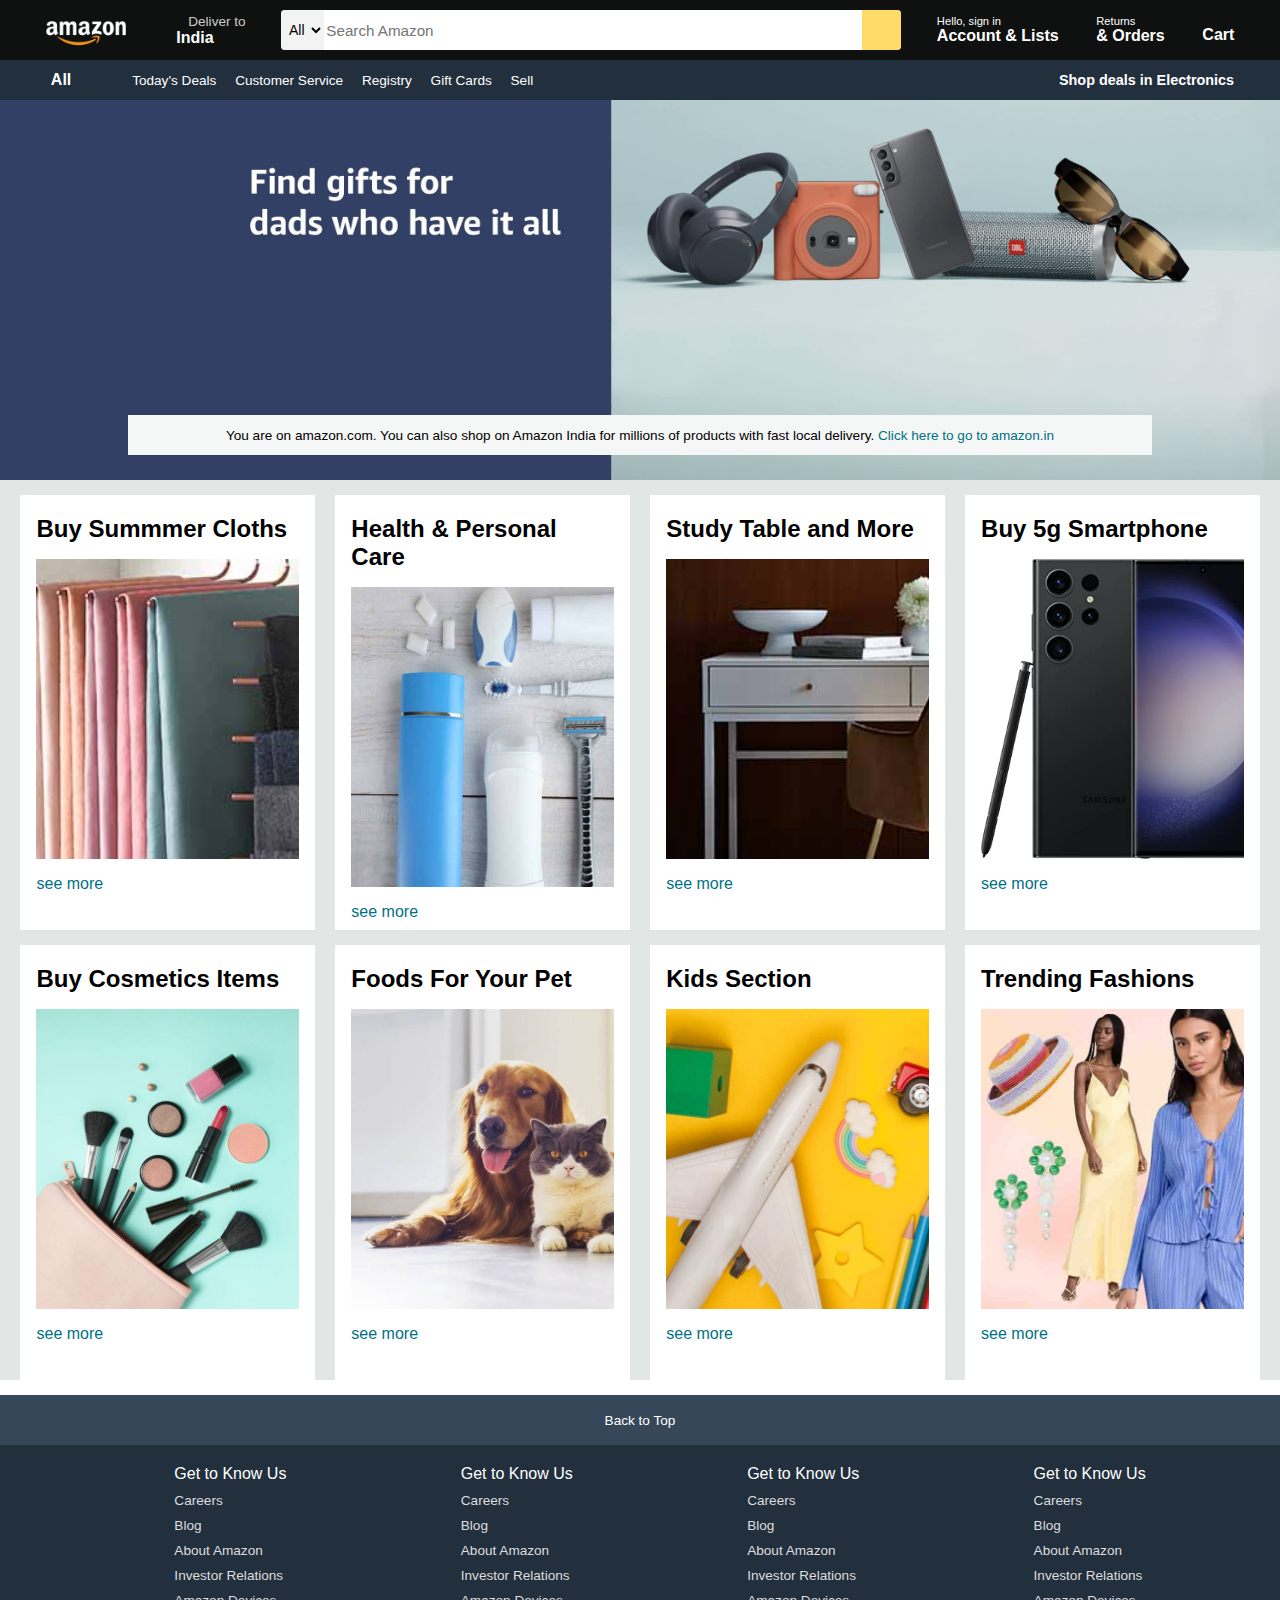
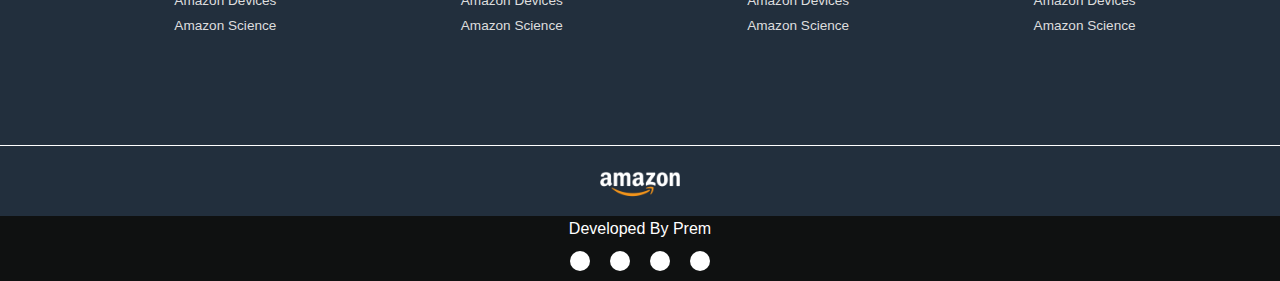
<file: index.html>
<!DOCTYPE html>
<html lang="en">
<head>
    <meta charset="UTF-8">
    <meta name="viewport" content="width=device-width, initial-scale=1.0">
    <title>Amazon</title>
    <link rel="shortcut icon" href="https://upload.wikimedia.org/wikipedia/commons/thumb/4/4a/Amazon_icon.svg/2500px-Amazon_icon.svg.png" type="image/x-icon">
    <link rel="stylesheet" href="https://cdnjs.cloudflare.com/ajax/libs/font-awesome/6.5.2/css/all.min.css" integrity="sha512-SnH5WK+bZxgPHs44uWIX+LLJAJ9/2PkPKZ5QiAj6Ta86w+fsb2TkcmfRyVX3pBnMFcV7oQPJkl9QevSCWr3W6A==" crossorigin="anonymous" referrerpolicy="no-referrer" />
    <link rel="stylesheet" href="style.css">
    
</head>
<body>
    <header>
        <div class="navbar">
            <div class="navlogo border">
                <div class="logo"></div>
            </div>

            <div class="address border">
                <p class="add-first">Deliver to</p>
                <div class="add-icon">
                    <i class="fa-solid fa-location-dot"></i>
                    <p class="add-second">India</p>
                </div>
            </div>

            <div class="nav-search">
                <select class="search-select">
                    <option>All</option>
                </select>
                <input placeholder="Search Amazon" class="search-input">
                <div class="search-icon">
                    <i class="fa-solid fa-magnifying-glass"></i>
                </div>
            </div>

            <div class="nav-signin border">
                <p class="signin-first"><span>Hello, sign in</span></p>
                <p class="signin-second">Account & Lists</p>
            </div>

            <div class="nav-return border">
                <p class="signin-first"><span>Returns</span></p>
                <p class="signin-second">& Orders</p>
            </div>

            <div class="nav-cart border">
                <i class="fa-solid fa-cart-shopping"></i>
                <p class="cart-text">Cart</p>
            </div>
        </div>

        <div class="panel">
            <div class="panel-all">
                <i class="fa-solid fa-bars"></i>
                <p class="all-text">All</p>
            </div>
            <div class="panel-option">
                <p>Today's Deals</p>
                <p>Customer Service</p>
                <p>Registry</p>
                <p>Gift Cards</p>
                <p>Sell</p>
            </div>
            <div class="panel-deals">
                Shop deals in Electronics
            </div>
        </div>
    </header>
    <div class="hero-section">
        <div class="hero-msg">
            <p>You are on amazon.com. You can also shop on Amazon India for millions of products with fast local delivery. <a>Click here to go to amazon.in</a></p>
        </div>

    </div>
    <div class="shop-section">
        <div class="box1 box">
            <div class="box-content">
                <h2>Buy Summmer Cloths</h2>
                <div class="box-image" style="background-image: url('box1_image.jpg');"></div>
            <!-- Note : inline style tag likhte time double cot bhar lgana hai aur single cot ko andr and vice versa -->
                <p>see more</p>
            </div>
        </div>
        <div class="box2 box">
            <div class="box-content">
                <h2>Health & Personal Care</h2>
                <div class="box-image" style="background-image: url('box2_image.jpg');"></div>
            <!-- Note : inline style tag likhte time double cot bhar lgana hai aur single cot ko andr and vice versa -->
                <p>see more</p>
            </div>
        </div>
        <div class="box3 box">
            <div class="box-content">
                <h2>Study Table and More</h2>
                <div class="box-image" style="background-image: url('box3_image.jpg');"></div>
            <!-- Note : inline style tag likhte time double cot bhar lgana hai aur single cot ko andr and vice versa -->
                <p>see more</p>
            </div>
        </div>
        <div class="box4 box">
            <div class="box-content">
                <h2>Buy 5g Smartphone</h2>
                <div class="box-image" style="background-image: url('box4_image.jpg');"></div>
            <!-- Note : inline style tag likhte time double cot bhar lgana hai aur single cot ko andr and vice versa -->
                <p>see more</p>
            </div>
        </div>
        <div class="box5 box">
            <div class="box-content">
                <h2>Buy Cosmetics Items</h2>
                <div class="box-image" style="background-image: url('box5_image.jpg');"></div>
            <!-- Note : inline style tag likhte time double cot bhar lgana hai aur single cot ko andr and vice versa -->
                <p>see more</p>
            </div>
        </div>
        <div class="box6 box">
            <div class="box-content">
                <h2>Foods For Your Pet</h2>
                <div class="box-image" style="background-image: url('box6_image.jpg');"></div>
            <!-- Note : inline style tag likhte time double cot bhar lgana hai aur single cot ko andr and vice versa -->
                <p>see more</p>
            </div>
        </div>
        <div class="box7 box">
            <div class="box-content">
                <h2>Kids Section</h2>
                <div class="box-image" style="background-image: url('box7_image.jpg');"></div>
            <!-- Note : inline style tag likhte time double cot bhar lgana hai aur single cot ko andr and vice versa -->
                <p>see more</p>
            </div>
        </div>
        <div class="box8 box">
            <div class="box-content">
                <h2>Trending Fashions</h2>
                <div class="box-image" style="background-image: url('box8_image.jpg');"></div>
            <!-- Note : inline style tag likhte time double cot bhar lgana hai aur single cot ko andr and vice versa -->
                <p>see more</p>
            </div>
        </div>
    </div>
    <footer>
        <div class="foot-panel1">
            Back to Top
        </div>
        <div class="foot-panel2">
            <ul>
                <p>Get to Know Us</p>
                <a>Careers</a>
                <a>Blog</a>
                <a>About Amazon</a>
                <a>Investor Relations</a>
                <a>Amazon Devices</a>
                <a>Amazon Science</a>
            </ul>
            <ul>
                <p>Get to Know Us</p>
                <a>Careers</a>
                <a>Blog</a>
                <a>About Amazon</a>
                <a>Investor Relations</a>
                <a>Amazon Devices</a>
                <a>Amazon Science</a>
            </ul>
            <ul>
                <p>Get to Know Us</p>
                <a>Careers</a>
                <a>Blog</a>
                <a>About Amazon</a>
                <a>Investor Relations</a>
                <a>Amazon Devices</a>
                <a>Amazon Science</a>
            </ul>
            <ul>
                <p>Get to Know Us</p>
                <a>Careers</a>
                <a>Blog</a>
                <a>About Amazon</a>
                <a>Investor Relations</a>
                <a>Amazon Devices</a>
                <a>Amazon Science</a>
            </ul>
        </div>
        <div class="foot-panel3">
            <div class="logo"></div>
        </div>
        <div class="foot-panel4">
            <div class="about-Developer">
                <a>Developed By Prem</a>
            </div>
            </div>
        <div class="socialicons">
            <a href="https://t.me/premkrrajbhar" target="_blank"><i class="fa-brands fa-telegram"></i></a>
            <a href="https://www.instagram.com/premkrrajbhar/" target="_blank"><i class="fa-brands fa-instagram"></i></a>
            <a href="https://www.linkedin.com/in/premkrrajbhar/" target="_blank"><i class="fa-brands fa-linkedin"></i></a>
            <a href="https://github.com/premkrrajbhar" target="_blank"><i class="fa-brands fa-github"></i></a>
        </div>
    </footer>
</body>
</html>
</file>
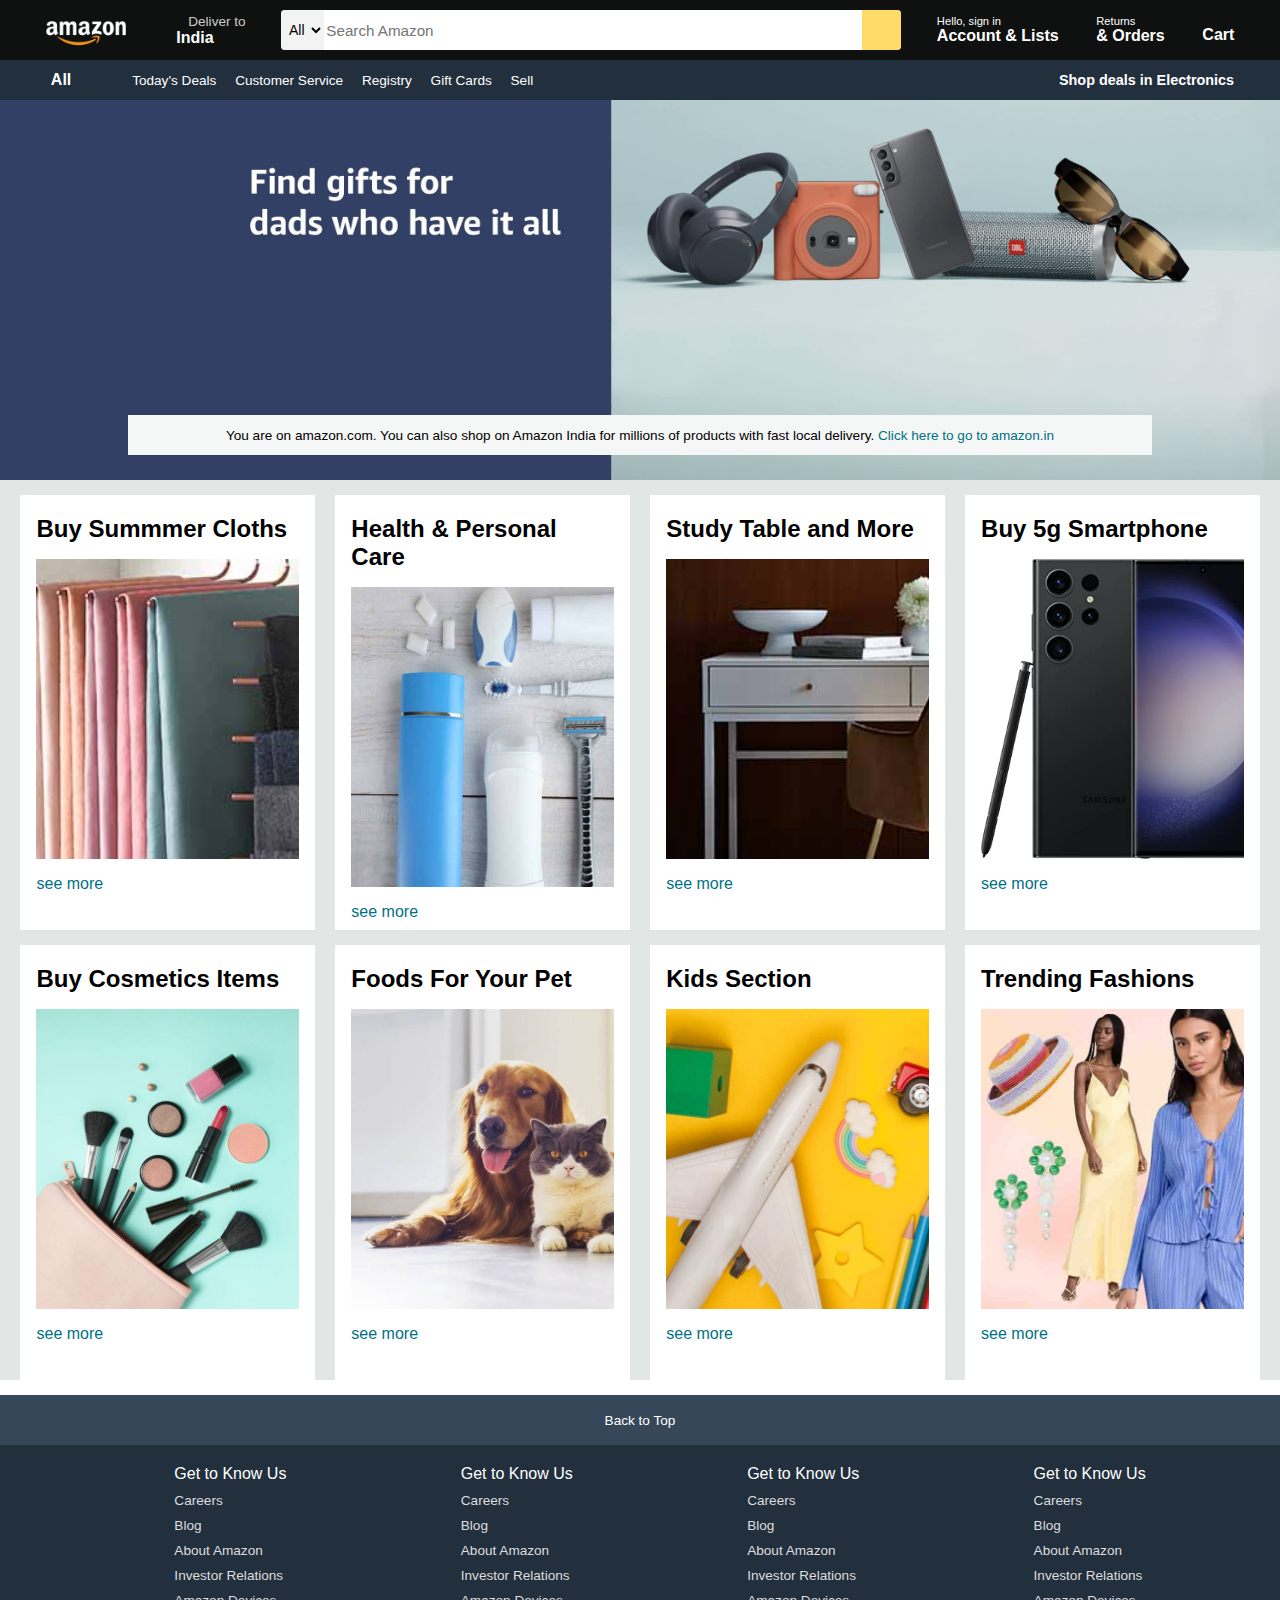
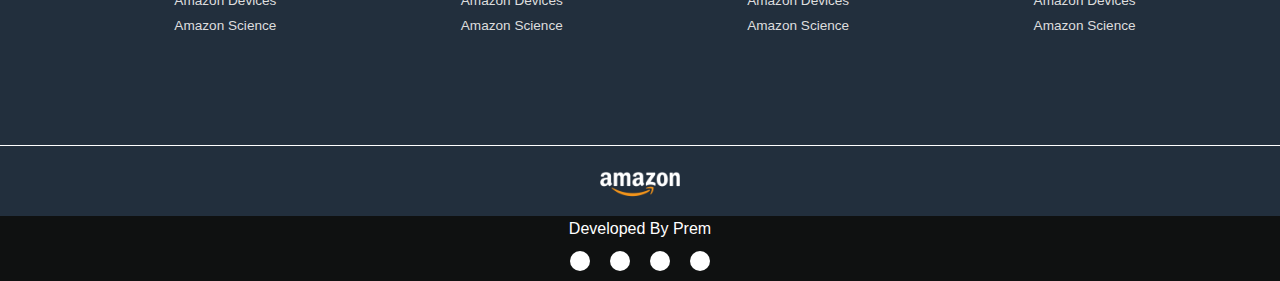
<file: index.html.html>
<!DOCTYPE html>
<html lang="en">
<head>
    <meta charset="UTF-8">
    <meta name="viewport" content="width=device-width, initial-scale=1.0">
    <title>Amazon</title>
    <link rel="shortcut icon" href="https://upload.wikimedia.org/wikipedia/commons/thumb/4/4a/Amazon_icon.svg/2500px-Amazon_icon.svg.png" type="image/x-icon">
    <link rel="stylesheet" href="https://cdnjs.cloudflare.com/ajax/libs/font-awesome/6.5.2/css/all.min.css" integrity="sha512-SnH5WK+bZxgPHs44uWIX+LLJAJ9/2PkPKZ5QiAj6Ta86w+fsb2TkcmfRyVX3pBnMFcV7oQPJkl9QevSCWr3W6A==" crossorigin="anonymous" referrerpolicy="no-referrer" />
    <link rel="stylesheet" href="style.css">
    
</head>
<body>
    <header>
        <div class="navbar">
            <div class="navlogo border">
                <div class="logo"></div>
            </div>

            <div class="address border">
                <p class="add-first">Deliver to</p>
                <div class="add-icon">
                    <i class="fa-solid fa-location-dot"></i>
                    <p class="add-second">India</p>
                </div>
            </div>

            <div class="nav-search">
                <select class="search-select">
                    <option>All</option>
                </select>
                <input placeholder="Search Amazon" class="search-input">
                <div class="search-icon">
                    <i class="fa-solid fa-magnifying-glass"></i>
                </div>
            </div>

            <div class="nav-signin border">
                <p class="signin-first"><span>Hello, sign in</span></p>
                <p class="signin-second">Account & Lists</p>
            </div>

            <div class="nav-return border">
                <p class="signin-first"><span>Returns</span></p>
                <p class="signin-second">& Orders</p>
            </div>

            <div class="nav-cart border">
                <i class="fa-solid fa-cart-shopping"></i>
                <p class="cart-text">Cart</p>
            </div>
        </div>

        <div class="panel">
            <div class="panel-all">
                <i class="fa-solid fa-bars"></i>
                <p class="all-text">All</p>
            </div>
            <div class="panel-option">
                <p>Today's Deals</p>
                <p>Customer Service</p>
                <p>Registry</p>
                <p>Gift Cards</p>
                <p>Sell</p>
            </div>
            <div class="panel-deals">
                Shop deals in Electronics
            </div>
        </div>
    </header>
    <div class="hero-section">
        <div class="hero-msg">
            <p>You are on amazon.com. You can also shop on Amazon India for millions of products with fast local delivery. <a>Click here to go to amazon.in</a></p>
        </div>

    </div>
    <div class="shop-section">
        <div class="box1 box">
            <div class="box-content">
                <h2>Buy Summmer Cloths</h2>
                <div class="box-image" style="background-image: url('box1_image.jpg');"></div>
            <!-- Note : inline style tag likhte time double cot bhar lgana hai aur single cot ko andr and vice versa -->
                <p>see more</p>
            </div>
        </div>
        <div class="box2 box">
            <div class="box-content">
                <h2>Health & Personal Care</h2>
                <div class="box-image" style="background-image: url('box2_image.jpg');"></div>
            <!-- Note : inline style tag likhte time double cot bhar lgana hai aur single cot ko andr and vice versa -->
                <p>see more</p>
            </div>
        </div>
        <div class="box3 box">
            <div class="box-content">
                <h2>Study Table and More</h2>
                <div class="box-image" style="background-image: url('box3_image.jpg');"></div>
            <!-- Note : inline style tag likhte time double cot bhar lgana hai aur single cot ko andr and vice versa -->
                <p>see more</p>
            </div>
        </div>
        <div class="box4 box">
            <div class="box-content">
                <h2>Buy 5g Smartphone</h2>
                <div class="box-image" style="background-image: url('box4_image.jpg');"></div>
            <!-- Note : inline style tag likhte time double cot bhar lgana hai aur single cot ko andr and vice versa -->
                <p>see more</p>
            </div>
        </div>
        <div class="box5 box">
            <div class="box-content">
                <h2>Buy Cosmetics Items</h2>
                <div class="box-image" style="background-image: url('box5_image.jpg');"></div>
            <!-- Note : inline style tag likhte time double cot bhar lgana hai aur single cot ko andr and vice versa -->
                <p>see more</p>
            </div>
        </div>
        <div class="box6 box">
            <div class="box-content">
                <h2>Foods For Your Pet</h2>
                <div class="box-image" style="background-image: url('box6_image.jpg');"></div>
            <!-- Note : inline style tag likhte time double cot bhar lgana hai aur single cot ko andr and vice versa -->
                <p>see more</p>
            </div>
        </div>
        <div class="box7 box">
            <div class="box-content">
                <h2>Kids Section</h2>
                <div class="box-image" style="background-image: url('box7_image.jpg');"></div>
            <!-- Note : inline style tag likhte time double cot bhar lgana hai aur single cot ko andr and vice versa -->
                <p>see more</p>
            </div>
        </div>
        <div class="box8 box">
            <div class="box-content">
                <h2>Trending Fashions</h2>
                <div class="box-image" style="background-image: url('box8_image.jpg');"></div>
            <!-- Note : inline style tag likhte time double cot bhar lgana hai aur single cot ko andr and vice versa -->
                <p>see more</p>
            </div>
        </div>
    </div>
    <footer>
        <div class="foot-panel1">
            Back to Top
        </div>
        <div class="foot-panel2">
            <ul>
                <p>Get to Know Us</p>
                <a>Careers</a>
                <a>Blog</a>
                <a>About Amazon</a>
                <a>Investor Relations</a>
                <a>Amazon Devices</a>
                <a>Amazon Science</a>
            </ul>
            <ul>
                <p>Get to Know Us</p>
                <a>Careers</a>
                <a>Blog</a>
                <a>About Amazon</a>
                <a>Investor Relations</a>
                <a>Amazon Devices</a>
                <a>Amazon Science</a>
            </ul>
            <ul>
                <p>Get to Know Us</p>
                <a>Careers</a>
                <a>Blog</a>
                <a>About Amazon</a>
                <a>Investor Relations</a>
                <a>Amazon Devices</a>
                <a>Amazon Science</a>
            </ul>
            <ul>
                <p>Get to Know Us</p>
                <a>Careers</a>
                <a>Blog</a>
                <a>About Amazon</a>
                <a>Investor Relations</a>
                <a>Amazon Devices</a>
                <a>Amazon Science</a>
            </ul>
        </div>
        <div class="foot-panel3">
            <div class="logo"></div>
        </div>
        <div class="foot-panel4">
            <div class="about-Developer">
                <a>Developed By Prem</a>
            </div>
            </div>
        <div class="socialicons">
            <a href="https://t.me/premkrrajbhar" target="_blank"><i class="fa-brands fa-telegram"></i></a>
            <a href="https://www.instagram.com/premkrrajbhar/" target="_blank"><i class="fa-brands fa-instagram"></i></a>
            <a href="https://www.linkedin.com/in/premkrrajbhar/" target="_blank"><i class="fa-brands fa-linkedin"></i></a>
            <a href="https://github.com/premkrrajbhar" target="_blank"><i class="fa-brands fa-github"></i></a>
        </div>
    </footer>
</body>
</html>
</file>
<file: style.css>
* {
    margin: 0;
    border: border-box;
    font-family: Arial;
}


/* box 1 */
.navbar {
    background-color: #0F1111;
    height: 60px;
    color: white;
    display: flex;
    align-items: center;
    justify-content: space-evenly;
    
}

.navlogo {
    width: 100px;
    height: 50px;
}
.logo {
    background-image: url(amazon_logo.png);
    height: 50px;
    width: 100%;
    background-size: cover;
}

.border {
    border: 2px solid transparent;
}

.border:hover {
    border: 2px solid white;
}

/* box2 */
.add-first {
    color: #CCCCCC;
    font-size: 0.85rem;
    margin-left: 15px;
    
}

.add-second {
    font-size: 1rem;
    margin-left: 3px;
    font-weight: 700;
}

.add-icon {
    display: flex;
    align-items: center;
}

/* box3 */
.nav-search {
    display: flex;
    background-color: pink;
    width: 620px;
    height: 40px;
    border-radius: 4px;
    justify-content: space-evenly;
    
}

.nav-search:hover {
    border: 2px solid orange;
}

.search-select {
    background-color: #F3F3F3;
    font-size: 14px;
    width: 50px;
    font-size: 14px;
    text-align: center;
    border-top-left-radius: 4px;
    border-bottom-left-radius: 4px;
    border: none;
    
}

.search-input {
    width: 100%;
    font-size: 0.95rem;
    border: none;
}

.search-icon {
    width: 45px;
    display: flex;
    justify-content: center; /* icon to horizontally center */
    align-items: center;     /* icon to vertically  center */
    font-size: 1.2rem;
    background-color: #fedb68;
    color: #0F1111;
    border-bottom-right-radius: 4px;
    border-top-right-radius: 4px;
}

/* box4 */
.signin-first {
    font-size: 0.7rem;
    color: #FFFFFF;
    
}

.signin-second {
    font-size: 1rem;
    font-weight: 700;
}
/* box 5 */
/* selctor combination i.e agr muze aise style ko apply krna hai jo ki uss icon pr apply ho jo mera nav cart class k andr aaye to uske liye hum .... 116 number wala hai */

.nav-cart i {
    font-size: 30px;
}

.cart-text {
    font-size: 1rem;
    font-weight: 700;
    margin-top: 10px;
    margin-right: 10px;
    
}

.nav-cart {
    display: flex;
    
}

/* panel */
.panel {
    background-color: #222f3d;
    height: 40px;
    display: flex; 
    color: white; 
    align-items: center;
    justify-content: space-evenly;
}

.panel-all {
    display: flex;
}

.all-text {
    margin-left: 5px;
    font-weight: 700;
    
}

.panel-option p {
    display: inline;
    margin-left: 15px;
}

.panel-option {
    width: 70%;
    font-size: 0.85rem ;
    
}

.panel-deals {
    font-size: 0.9rem;
    font-weight: 700;
}

/* hero section */

.hero-section {
    background-image: url(hero_image.jpg);
    height: 380px;
    background-size: cover;
    display: flex;
    justify-content: center;
    align-items: flex-end;
    
    
}

.hero-msg {
    background-color: #F5F6F6;
    color: black;
    height: 40px;
    display: flex;
    align-items: center;
    justify-content: center;
    font-size: 0.85rem;
    bottom: 25px;
    width: 80%;
    margin-bottom: 25px;
    
    
}

.hero-msg a {
    color: #007185;
}

/* Shop section */
.box {
    height: 400px;
    /* border: 2px solid black; */
    width: 23%;
    background-color: white;
    padding: 20px 0px 15px;
    margin-top: 15px;
    
}

.shop-section {
    display: flex;
    flex-wrap: wrap;
    justify-content: space-evenly;
    background-color: #e2e7e6;
}

.box-image {
    height: 300px;
    background-size: cover;
    margin-top: 1rem;
    margin-bottom: 1rem;
}

.box-content {
    margin-left: 1rem;
    margin-right: 1rem;
}

.box-content p {
    color: #007185;
}

/* Footer */

footer {
    margin-top: 15px;
}
.foot-panel1 {
    background-color: #37475a;
    color: white;
    height: 50px;
    display: flex;
    justify-content: center;
    align-items: center;
    font-size: 0.85rem;
}

.foot-panel2 {
    background-color: #222f3d;
    color: white;
    height: 300px;
    display: flex;
    justify-content: space-evenly;
}

ul {
    margin-top: 20px;
}

ul a {
    display: block;
    font-size: 0.85rem;
    margin-top: 10px;
    color: #dddddd;
}

.foot-panel3 {
    background-color: #222f3d;
    color: white;
    border-top: 0.5px solid white;
    height: 70px;
    display: flex;
    justify-content: center;
    align-items: center;
}

.logo {
    background-image: url(amazon_logo.png);
    height: 50px;
    width: 100px;
    
}

.foot-panel4 {
    background-color: #0F1111;
    color: white;
    height: 25px;
    display: flex;
    justify-content: center;
    align-items: center;    
}

.socialicons {
    background-color: #0F1111;
    display: flex;
    justify-content: center; 
}

.socialicons a {
    text-decoration: none;
    padding: 10px;
    background-color: white;
    margin: 10px;
    border-radius: 50%;    
}

.socialicons i {
    font-size: 1.5rem;
}
</file>
